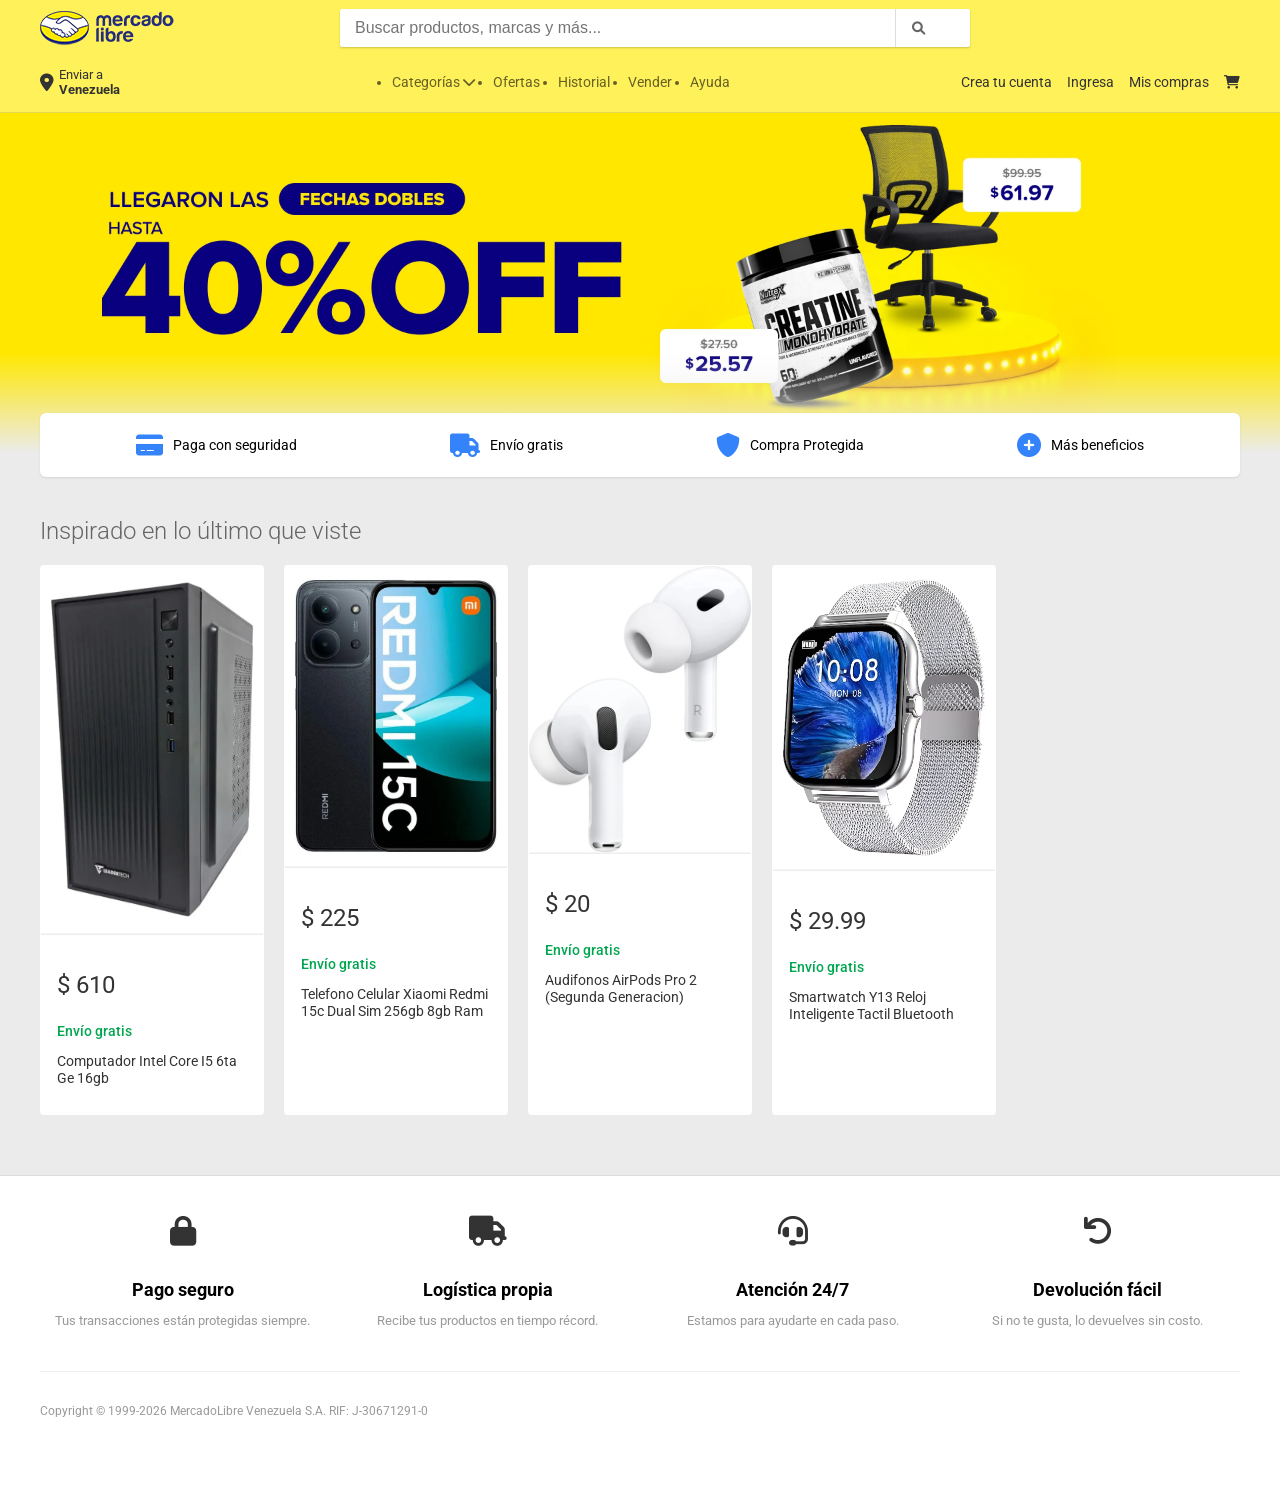
<file: index.html>
<!DOCTYPE html>
<html lang="es">
<head>
    <meta charset="UTF-8">
    <meta name="viewport" content="width=device-width, initial-scale=1.0">
    <title>Mercado Libre Venezuela - Envíos Gratis en Millones de Productos</title>
    
    <link href="https://fonts.googleapis.com/css2?family=Roboto:wght@300;400;500;700&display=swap" rel="stylesheet">
    <link rel="stylesheet" href="https://cdnjs.cloudflare.com/ajax/libs/font-awesome/6.0.0/css/all.min.css">
    <link rel="stylesheet" href="style.css">
</head>
<body>

    <header>
        <div class="container">
            <div class="nav-top">
                <a href="#" class="logo"></a>
                <div class="search-container">
                    <input type="text" placeholder="Buscar productos, marcas y más...">
                    <button><i class="fas fa-search"></i></button>
                </div>
                <div style="width: 134px;" class="hidden-mobile"></div> 
            </div>
            <div class="nav-bottom">
                <div class="location">
                    <i class="fas fa-map-marker-alt"></i>
                    <div>Enviar a <b>Venezuela</b></div>
                </div>
                <ul class="nav-links">
                    <li>Categorías <i class="fas fa-chevron-down"></i></li>
                    <li>Ofertas</li>
                    <li>Historial</li>
                    <li>Vender</li>
                    <li>Ayuda</li>
                </ul>
                <div class="nav-user">
                    <span>Crea tu cuenta</span>
                    <span>Ingresa</span>
                    <span>Mis compras</span>
                    <i class="fas fa-shopping-cart"></i>
                </div>
            </div>
        </div>
    </header>

    <section class="hero">
        <img src="./media/imagenes/imagen promocional.webp" alt="">
        <div class="hero-gradient"></div>
    </section>

    <main class="container">
        
        <div class="benefits-bar">
            <div class="benefit-item">
                <i class="fas fa-credit-card"></i>
                <div>Paga con seguridad</div>
            </div>
            <div class="benefit-item">
                <i class="fas fa-truck"></i>
                <div>Envío gratis</div>
            </div>
            <div class="benefit-item">
                <i class="fas fa-shield-alt"></i>
                <div>Compra Protegida</div>
            </div>
            <div class="benefit-item">
                <i class="fas fa-plus-circle"></i>
                <div>Más beneficios</div>
            </div>
        </div>

        <h2 class="section-title">Inspirado en lo último que viste</h2>

        <div class="product-grid">
            <div class="product-card">
                <img src="./media/imagenes/pc.webp" alt="Producto">
                <div class="product-info">
                    <p class="price">$ 610</p>
                    <p class="shipping">Envío gratis</p>
                    <p class="product-name">Computador Intel Core I5 6ta Ge 16gb </p>
                </div>
            </div>
            <div class="product-card">
                <img src="./media/imagenes/D_NQ_NP_2X_902065-MLV100499878949_122025-F.webp" alt="Producto">
                <div class="product-info">
                    <p class="price">$ 225</p>
                    <p class="shipping">Envío gratis</p>
                    <p class="product-name">Telefono Celular Xiaomi Redmi 15c Dual Sim 256gb 8gb Ram 4g</p>
                </div>
            </div>
            <div class="product-card">
                <img src="./media/imagenes/Airpods.webp" alt="Producto">
                <div class="product-info">
                    <p class="price">$ 20</p>
                    <p class="shipping">Envío gratis</p>
                    <p class="product-name">Audifonos AirPods Pro 2 (Segunda Generacion) </p>
                </div>
            </div>
            <div class="product-card">
                <img src="media/imagenes/reloj.webp" alt="Producto">
                <div class="product-info">
                    <p class="price">$ 29.99</p>
                    <p class="shipping">Envío gratis</p>
                    <p class="product-name">Smartwatch Y13 Reloj Inteligente Tactil Bluetooth </p>
                </div>
            </div>
        </div>
    </main>

    <footer>
        <div class="container">
            <div class="footer-info">
                <div class="footer-card">
                    <i class="fas fa-lock"></i>
                    <h3>Pago seguro</h3>
                    <p>Tus transacciones están protegidas siempre.</p>
                </div>
                <div class="footer-card">
                    <i class="fas fa-truck"></i>
                    <h3>Logística propia</h3>
                    <p>Recibe tus productos en tiempo récord.</p>
                </div>
                <div class="footer-card">
                    <i class="fas fa-headset"></i>
                    <h3>Atención 24/7</h3>
                    <p>Estamos para ayudarte en cada paso.</p>
                </div>
                <div class="footer-card">
                    <i class="fas fa-undo"></i>
                    <h3>Devolución fácil</h3>
                    <p>Si no te gusta, lo devuelves sin costo.</p>
                </div>
            </div>
            <div class="copyright">
                <p>Copyright © 1999-2026 MercadoLibre Venezuela S.A. RIF: J-30671291-0</p>
            </div>
        </div>
    </footer>

</body>
</html>
</file>
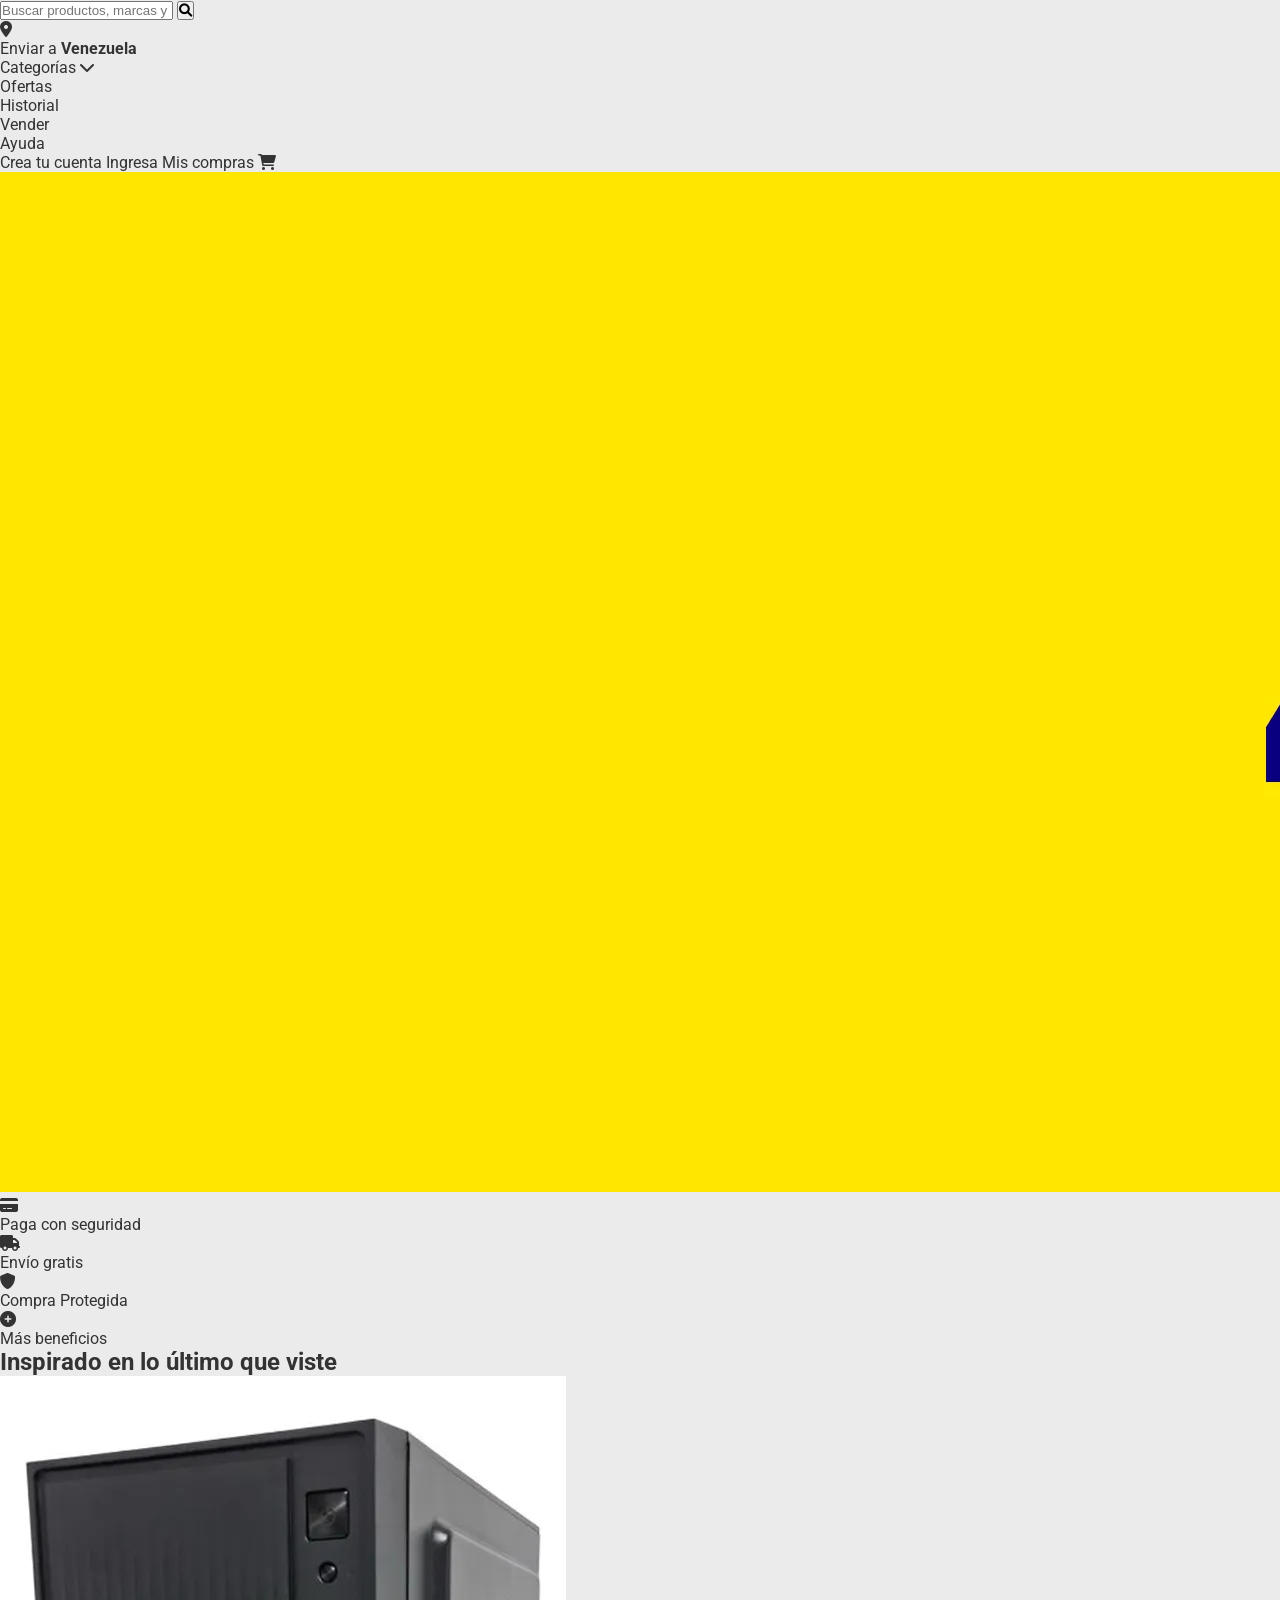
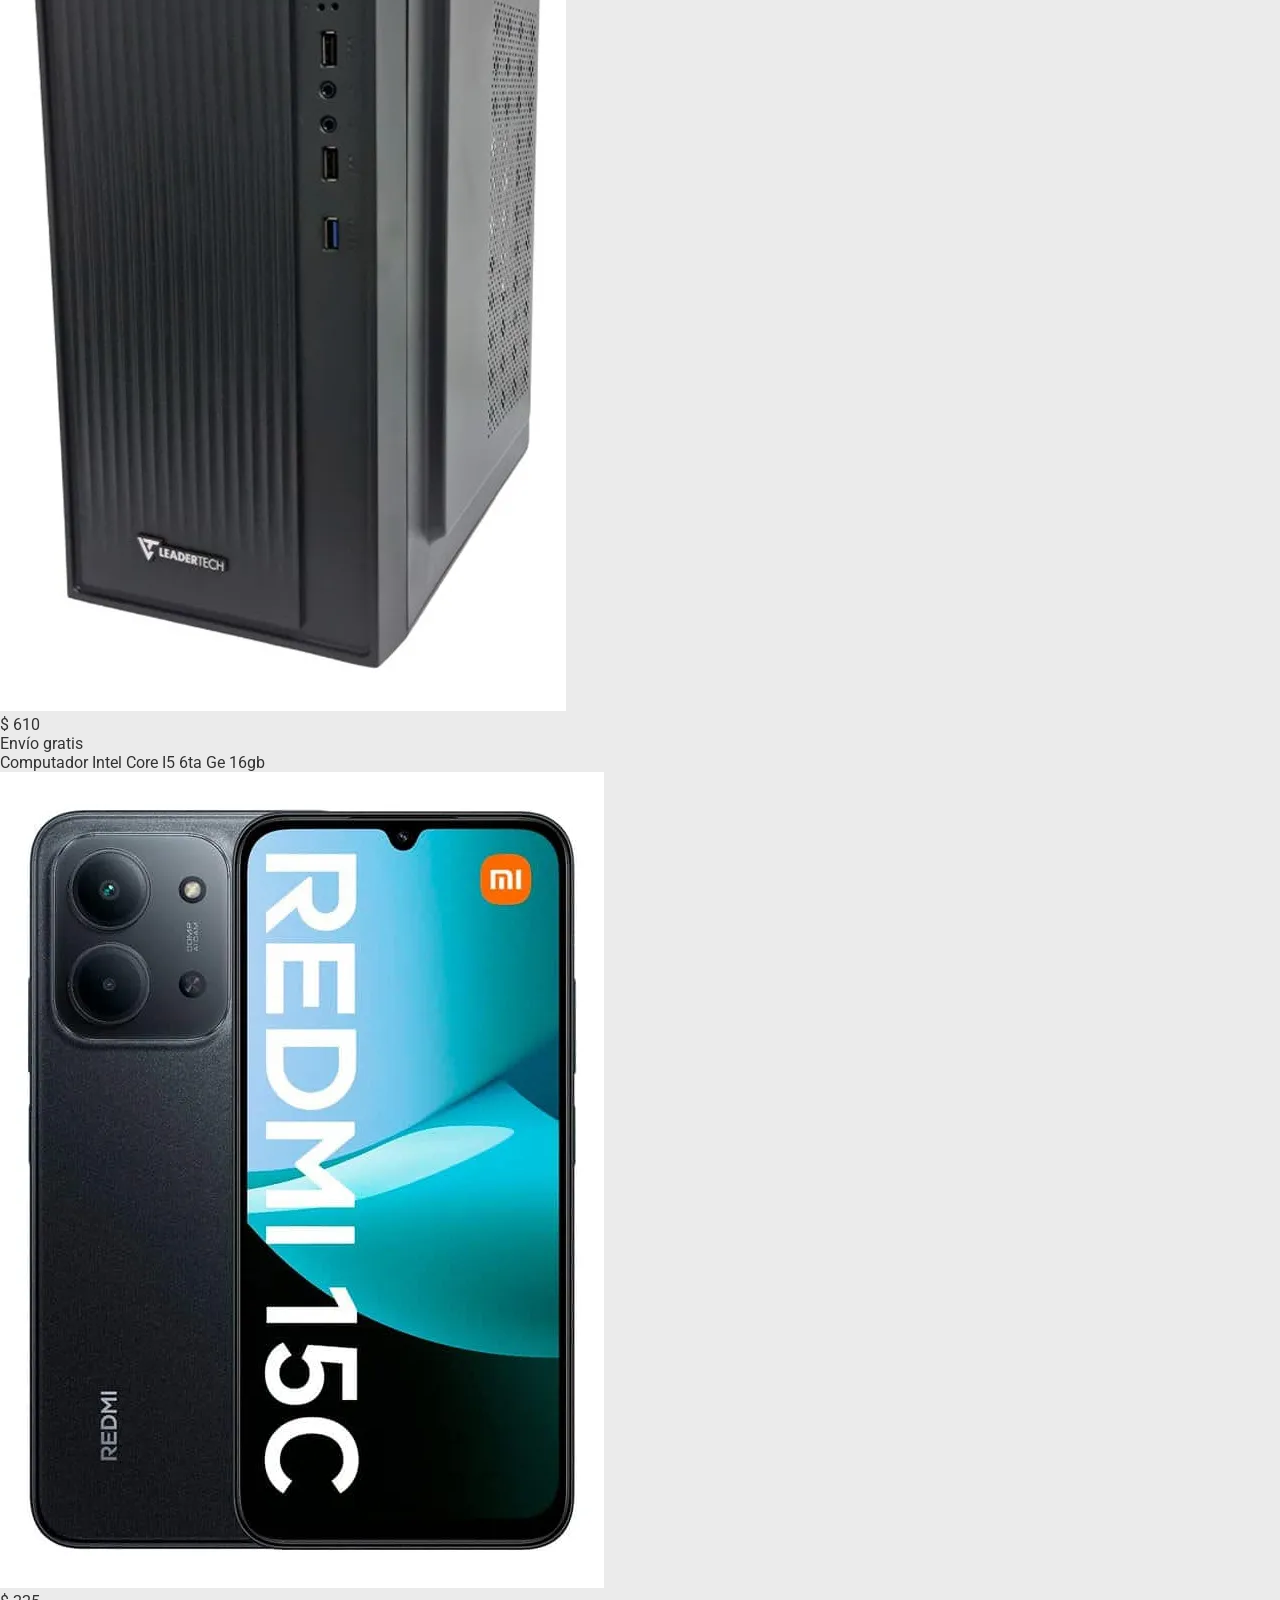
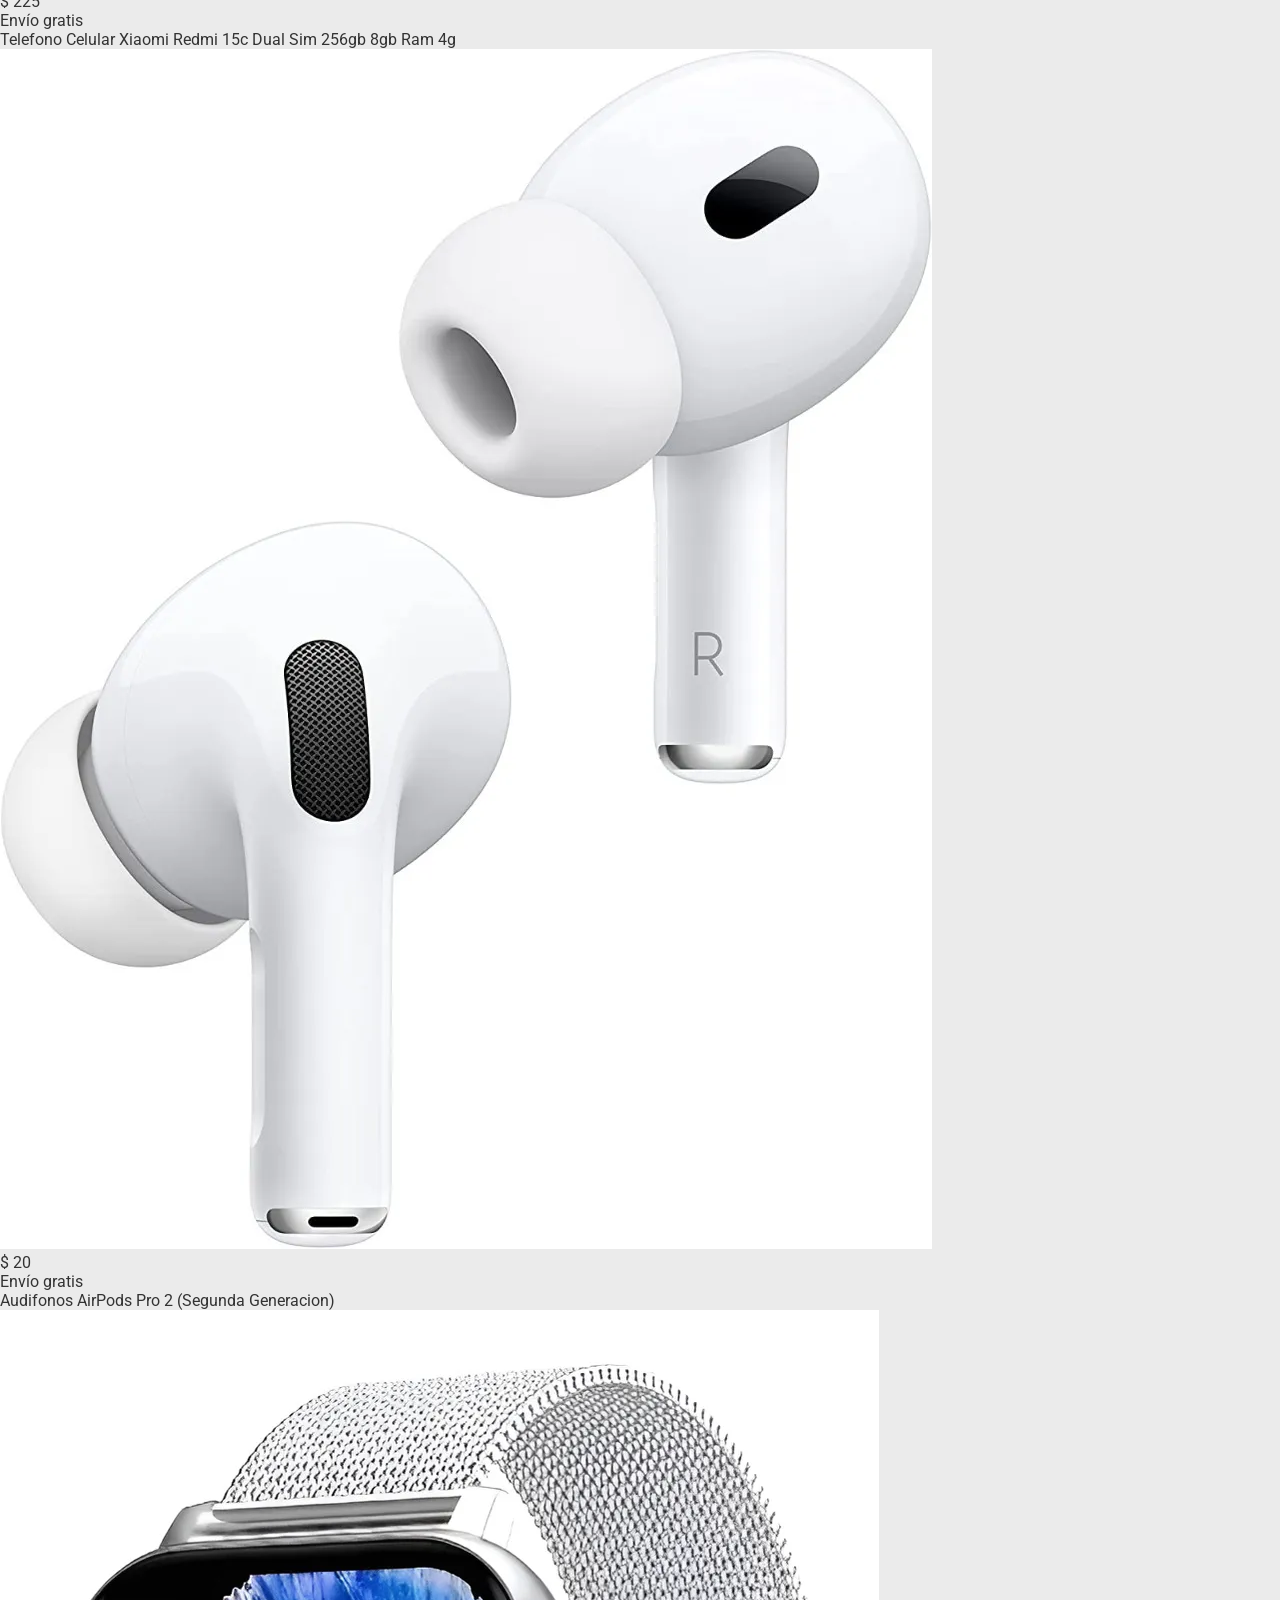
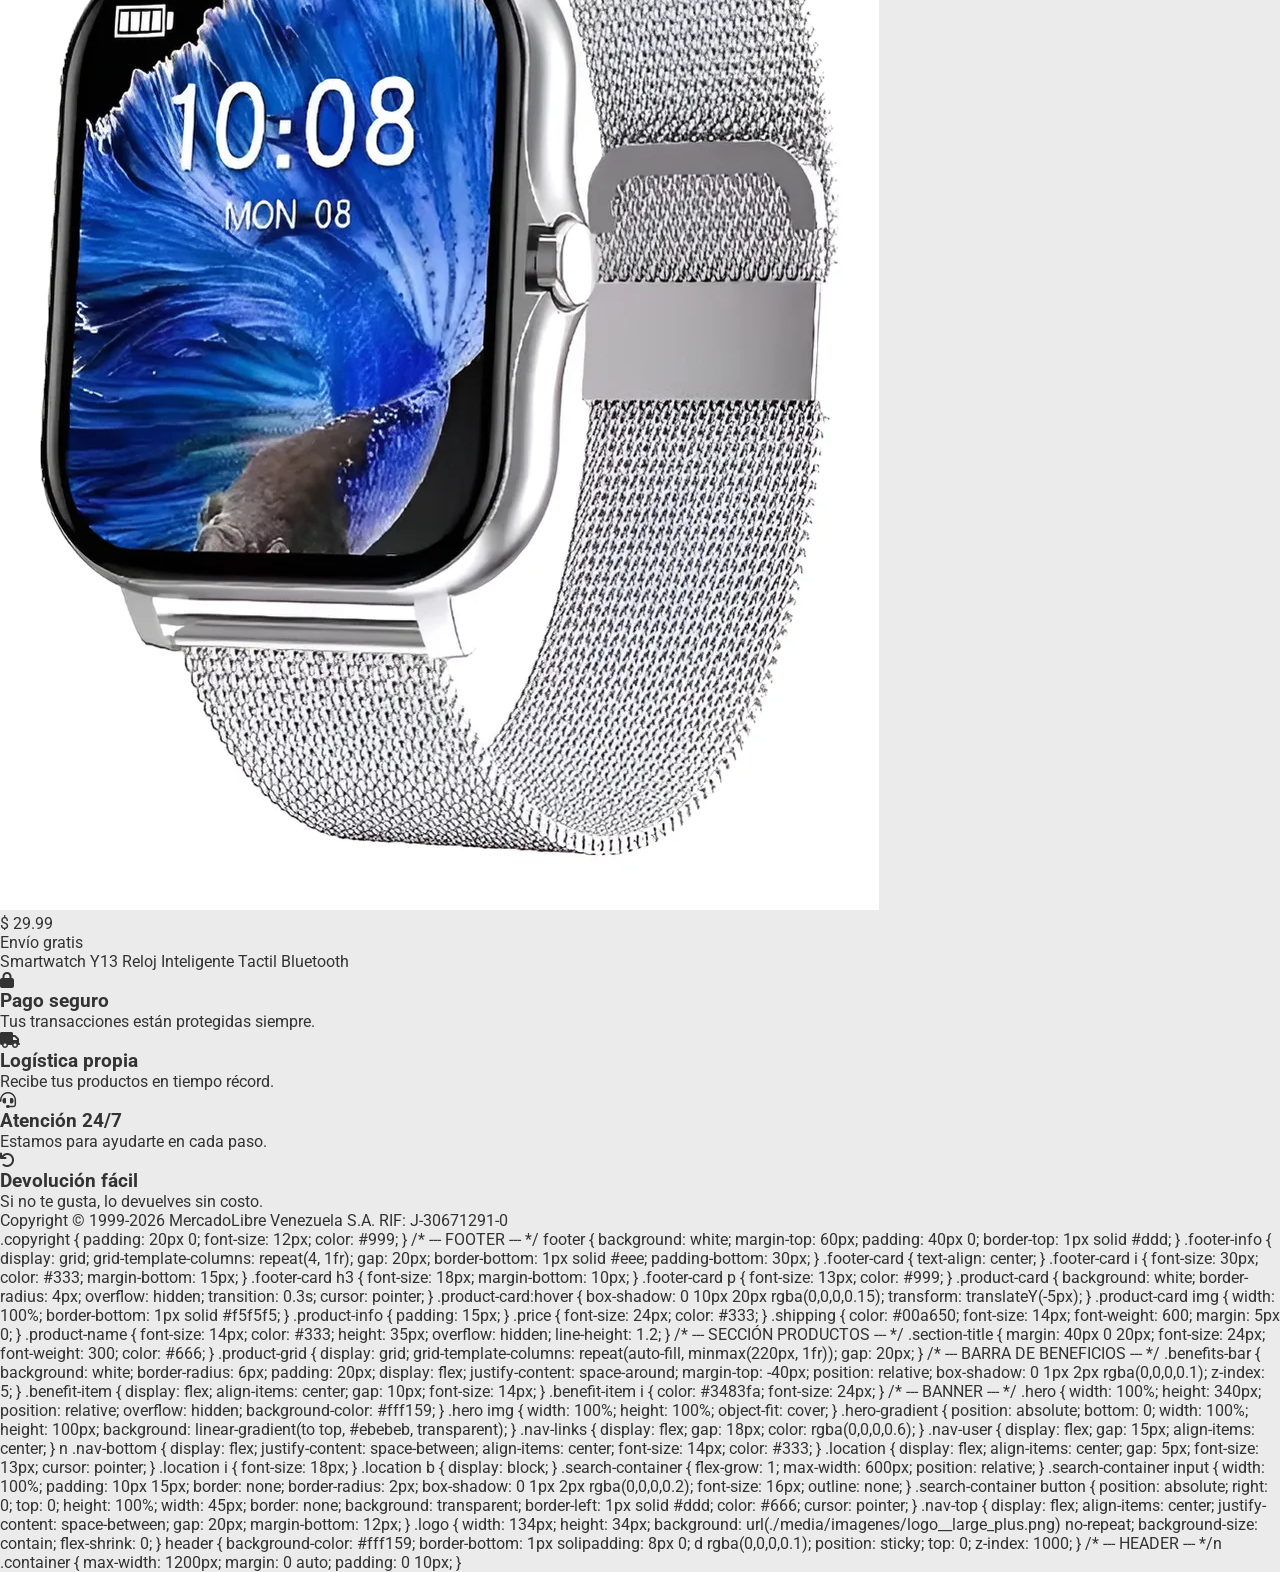
<file: index.original.html>
<!DOCTYPE html>
<html lang="es">
<head>
    <meta charset="UTF-8">
    <meta name="viewport" content="width=device-width, initial-scale=1.0">
    <title>Mercado Libre Venezuela - Envíos Gratis en Millones de Productos</title>
    
    <link href="https://fonts.googleapis.com/css2?family=Roboto:wght@300;400;500;700&display=swap" rel="stylesheet">
    <link rel="stylesheet" href="https://cdnjs.cloudflare.com/ajax/libs/font-awesome/6.0.0/css/all.min.css">

    <style>
        /* --- BASE --- */
        * { margin: 0; padding: 0; box-sizing: border-box; }
        body { background-color: #ebebeb; font-family: 'Roboto', sans-serif; color: #333; }
        a { text-decoration: none; color: inherit; }
        ul { list-style: none; }





















        /* RESPONSIVE */
        @media (max-width: 768px) {
            .nav-top { flex-direction: column; gap: 10px; }
            .nav-bottom, .hero-gradient { display: none; }
            .hero { height: 180px; }
            .benefits-bar { flex-direction: column; gap: 15px; margin-top: 10px; }
            .footer-info { grid-template-columns: 1fr 1fr; }
        }
    </style>
</head>
<body>

    <header>
        <div class="container">
            <div class="nav-top">
                <a href="#" class="logo"></a>
                <div class="search-container">
                    <input type="text" placeholder="Buscar productos, marcas y más...">
                    <button><i class="fas fa-search"></i></button>
                </div>
                <div style="width: 134px;" class="hidden-mobile"></div> 
            </div>
            <div class="nav-bottom">
                <div class="location">
                    <i class="fas fa-map-marker-alt"></i>
                    <div>Enviar a <b>Venezuela</b></div>
                </div>
                <ul class="nav-links">
                    <li>Categorías <i class="fas fa-chevron-down"></i></li>
                    <li>Ofertas</li>
                    <li>Historial</li>
                    <li>Vender</li>
                    <li>Ayuda</li>
                </ul>
                <div class="nav-user">
                    <span>Crea tu cuenta</span>
                    <span>Ingresa</span>
                    <span>Mis compras</span>
                    <i class="fas fa-shopping-cart"></i>
                </div>
            </div>
        </div>
    </header>

    <section class="hero">
        <img src="./media/imagenes/imagen promocional.webp" alt="">
        <div class="hero-gradient"></div>
    </section>

    <main class="container">
        
        <div class="benefits-bar">
            <div class="benefit-item">
                <i class="fas fa-credit-card"></i>
                <div>Paga con seguridad</div>
            </div>
            <div class="benefit-item">
                <i class="fas fa-truck"></i>
                <div>Envío gratis</div>
            </div>
            <div class="benefit-item">
                <i class="fas fa-shield-alt"></i>
                <div>Compra Protegida</div>
            </div>
            <div class="benefit-item">
                <i class="fas fa-plus-circle"></i>
                <div>Más beneficios</div>
            </div>
        </div>

        <h2 class="section-title">Inspirado en lo último que viste</h2>

        <div class="product-grid">
            <div class="product-card">
                <img src="./media/imagenes/pc.webp" alt="Producto">
                <div class="product-info">
                    <p class="price">$ 610</p>
                    <p class="shipping">Envío gratis</p>
                    <p class="product-name">Computador Intel Core I5 6ta Ge 16gb </p>
                </div>
            </div>
            <div class="product-card">
                <img src="./media/imagenes/D_NQ_NP_2X_902065-MLV100499878949_122025-F.webp" alt="Producto">
                <div class="product-info">
                    <p class="price">$ 225</p>
                    <p class="shipping">Envío gratis</p>
                    <p class="product-name">Telefono Celular Xiaomi Redmi 15c Dual Sim 256gb 8gb Ram 4g</p>
                </div>
            </div>
            <div class="product-card">
                <img src="./media/imagenes/Airpods.webp" alt="Producto">
                <div class="product-info">
                    <p class="price">$ 20</p>
                    <p class="shipping">Envío gratis</p>
                    <p class="product-name">Audifonos AirPods Pro 2 (Segunda Generacion) </p>
                </div>
            </div>
            <div class="product-card">
                <img src="media/imagenes/reloj.webp" alt="Producto">
                <div class="product-info">
                    <p class="price">$ 29.99</p>
                    <p class="shipping">Envío gratis</p>
                    <p class="product-name">Smartwatch Y13 Reloj Inteligente Tactil Bluetooth </p>
                </div>
            </div>
        </div>
    </main>

    <footer>
        <div class="container">
            <div class="footer-info">
                <div class="footer-card">
                    <i class="fas fa-lock"></i>
                    <h3>Pago seguro</h3>
                    <p>Tus transacciones están protegidas siempre.</p>
                </div>
                <div class="footer-card">
                    <i class="fas fa-truck"></i>
                    <h3>Logística propia</h3>
                    <p>Recibe tus productos en tiempo récord.</p>
                </div>
                <div class="footer-card">
                    <i class="fas fa-headset"></i>
                    <h3>Atención 24/7</h3>
                    <p>Estamos para ayudarte en cada paso.</p>
                </div>
                <div class="footer-card">
                    <i class="fas fa-undo"></i>
                    <h3>Devolución fácil</h3>
                    <p>Si no te gusta, lo devuelves sin costo.</p>
                </div>
            </div>
            <div class="copyright">
                <p>Copyright © 1999-2026 MercadoLibre Venezuela S.A. RIF: J-30671291-0</p>
            </div>
        </div>
    </footer>

</body>
</html>        .copyright { padding: 20px 0; font-size: 12px; color: #999; }        /* --- FOOTER --- */
        footer { background: white; margin-top: 60px; padding: 40px 0; border-top: 1px solid #ddd; }
        .footer-info { display: grid; grid-template-columns: repeat(4, 1fr); gap: 20px; border-bottom: 1px solid #eee; padding-bottom: 30px; }
        .footer-card { text-align: center; }
        .footer-card i { font-size: 30px; color: #333; margin-bottom: 15px; }
        .footer-card h3 { font-size: 18px; margin-bottom: 10px; }
        .footer-card p { font-size: 13px; color: #999; }
                .product-card { background: white; border-radius: 4px; overflow: hidden; transition: 0.3s; cursor: pointer; }
        .product-card:hover { box-shadow: 0 10px 20px rgba(0,0,0,0.15); transform: translateY(-5px); }
        .product-card img { width: 100%; border-bottom: 1px solid #f5f5f5; }
        .product-info { padding: 15px; }
        .price { font-size: 24px; color: #333; }
        .shipping { color: #00a650; font-size: 14px; font-weight: 600; margin: 5px 0; }
        .product-name { font-size: 14px; color: #333; height: 35px; overflow: hidden; line-height: 1.2; }        /* --- SECCIÓN PRODUCTOS --- */
        .section-title { margin: 40px 0 20px; font-size: 24px; font-weight: 300; color: #666; }
        .product-grid { display: grid; grid-template-columns: repeat(auto-fill, minmax(220px, 1fr)); gap: 20px; }
                /* --- BARRA DE BENEFICIOS --- */
        .benefits-bar { background: white; border-radius: 6px; padding: 20px; display: flex; justify-content: space-around; margin-top: -40px; position: relative; box-shadow: 0 1px 2px rgba(0,0,0,0.1); z-index: 5; }
        .benefit-item { display: flex; align-items: center; gap: 10px; font-size: 14px; }
        .benefit-item i { color: #3483fa; font-size: 24px; }        /* --- BANNER --- */
        .hero { width: 100%; height: 340px; position: relative; overflow: hidden; background-color: #fff159; }
        .hero img { width: 100%; height: 100%; object-fit: cover; }
        .hero-gradient { position: absolute; bottom: 0; width: 100%; height: 100px; background: linear-gradient(to top, #ebebeb, transparent); }        .nav-links { display: flex; gap: 18px; color: rgba(0,0,0,0.6); }
        .nav-user { display: flex; gap: 15px; align-items: center; }
n        .nav-bottom { display: flex; justify-content: space-between; align-items: center; font-size: 14px; color: #333; }
        .location { display: flex; align-items: center; gap: 5px; font-size: 13px; cursor: pointer; }
        .location i { font-size: 18px; }
        .location b { display: block; }        .search-container { flex-grow: 1; max-width: 600px; position: relative; }
        .search-container input { width: 100%; padding: 10px 15px; border: none; border-radius: 2px; box-shadow: 0 1px 2px rgba(0,0,0,0.2); font-size: 16px; outline: none; }
        .search-container button { position: absolute; right: 0; top: 0; height: 100%; width: 45px; border: none; background: transparent; border-left: 1px solid #ddd; color: #666; cursor: pointer; }        .nav-top { display: flex; align-items: center; justify-content: space-between; gap: 20px; margin-bottom: 12px; }
        .logo { width: 134px; height: 34px; background: url(./media/imagenes/logo__large_plus.png) no-repeat; background-size: contain; flex-shrink: 0; }
                header { background-color: #fff159; border-bottom: 1px solipadding: 8px 0; d rgba(0,0,0,0.1); position: sticky; top: 0; z-index: 1000; }
                /* --- HEADER --- */n        .container { max-width: 1200px; margin: 0 auto; padding: 0 10px; }
</file>
<file: style.css>
:root {
    --ml-yellow: #fff159;
    --ml-gray-bg: #ebebeb;
    --ml-blue: #3483fa;
    --ml-green: #00a650;
}

body {
    background-color: var(--ml-gray-bg);
    font-family: 'Roboto', sans-serif;
    margin: 0;
}

/* HEADER  */
.ml-header {
    background-color: var(--ml-yellow);
    padding: 8px 0 12px;
    border-bottom: 1px solid rgba(0,0,0,0.1);
}

.nav-container {
    max-width: 1200px;
    margin: 0 auto;
    padding: 0 10px;
}

.nav-top {
    display: flex;
    align-items: center;
    justify-content: space-between;
    height: 40px;
}

.logo {
    width: 134px;
    height: 34px;
    background: url(./media/imagenes/logo__large_plus.png) no-repeat;
    background-size: contain;
}

.search-bar {
    flex-grow: 1;
    max-width: 600px;
    position: relative;
    margin: 0 40px;
}

.search-bar input {
    width: 100%;
    padding: 10px 15px;
    border: none;
    border-radius: 2px;
    box-shadow: 0 1px 2px rgba(0,0,0,0.2);
    outline: none;
}


.hero { 
    width: 100%; 
    height: 340px; 
    position: relative; 
    overflow: hidden; 
    background-color: #fff159; 
}

.hero img { 
    width: 100%; 
    height: 100%; 
    object-fit: cover; /* Esto evita que la imagen se deforme */
    display: block;
}

.hero-gradient { 
    position: absolute; 
    bottom: 0; 
    width: 100%; 
    height: 100px; 
    background: linear-gradient(to top, #ebebeb, transparent); 
}
/* TARJETAS */
.product-grid {
    display: grid;
    grid-template-columns: repeat(auto-fill, minmax(220px, 1fr));
    gap: 16px;
}

.item-card {
    background: white;
    border-radius: 4px;
    overflow: hidden;
    cursor: pointer;
    transition: 0.2s;
    border: 1px solid transparent;
}

.item-card:hover {
    box-shadow: 0 7px 16px rgba(0,0,0,0.11);
}

.item-info {
    padding: 12px 16px;
    border-top: 1px solid #eee;
}

.item-price {
    font-size: 24px;
    color: #333;
}

.item-shipping {
    color: var(--ml-green);
    font-size: 14px;
    font-weight: 500;
}

/* RESPONSIVE */
@media (max-width: 768px) {
    .nav-top { flex-wrap: wrap; height: auto; }
    .nav-promo, .nav-bottom { display: none; }
    .search-bar { order: 3; width: 100%; margin: 10px 0; }
}

/* Compatibility rules for classes used in index.html */
header {
    background-color: var(--ml-yellow);
    border-bottom: 1px solid rgba(0,0,0,0.1);
    padding: 8px 0;
    position: sticky;
    top: 0;
    z-index: 1000;
}

.container {
    max-width: 1200px;
    margin: 0 auto;
    padding: 0 10px;
}

.nav-top { display: flex; align-items: center; justify-content: space-between; gap: 20px; margin-bottom: 12px; }
.logo { width: 134px; height: 34px; background: url(./media/imagenes/logo__large_plus.png) no-repeat; background-size: contain; flex-shrink: 0; }

.search-container, .search-bar { flex-grow: 1; max-width: 600px; position: relative; }
.search-container input { width: 100%; padding: 10px 15px; border: none; border-radius: 2px; box-shadow: 0 1px 2px rgba(0,0,0,0.2); font-size: 16px; outline: none; }
.search-container button { position: absolute; right: 0; top: 0; height: 100%; width: 45px; border: none; background: transparent; border-left: 1px solid #ddd; color: #666; cursor: pointer; }

.nav-bottom { display: flex; justify-content: space-between; align-items: center; font-size: 14px; color: #333; }
.location { display: flex; align-items: center; gap: 5px; font-size: 13px; cursor: pointer; }
.location i { font-size: 18px; }
.location b { display: block; }
.nav-links { display: flex; gap: 18px; color: rgba(0,0,0,0.6); }
.nav-user { display: flex; gap: 15px; align-items: center; }

.hero { width: 100%; height: 340px; position: relative; overflow: hidden; background-color: var(--ml-yellow); }
.hero img { width: 100%; height: 100%; object-fit: cover; }
.hero-gradient { position: absolute; bottom: 0; width: 100%; height: 100px; background: linear-gradient(to top, var(--ml-gray-bg), transparent); }

.benefits-bar { background: white; border-radius: 6px; padding: 20px; display: flex; justify-content: space-around; margin-top: -40px; position: relative; box-shadow: 0 1px 2px rgba(0,0,0,0.1); z-index: 5; }
.benefit-item { display: flex; align-items: center; gap: 10px; font-size: 14px; }
.benefit-item i { color: var(--ml-blue); font-size: 24px; }

.section-title { margin: 40px 0 20px; font-size: 24px; font-weight: 300; color: #666; }
.product-grid { display: grid; grid-template-columns: repeat(auto-fill, minmax(220px, 1fr)); gap: 20px; }

/* Make `.product-card` synonyms of `.item-card` and `.product-info` synonyms of `.item-info` */
.product-card, .item-card { background: white; border-radius: 4px; overflow: hidden; cursor: pointer; transition: 0.2s; border: 1px solid transparent; }
.product-card:hover, .item-card:hover { box-shadow: 0 7px 16px rgba(0,0,0,0.11); transform: translateY(-5px); }
.product-card img { width: 100%; border-bottom: 1px solid #f5f5f5; display: block; }
.product-info, .item-info { padding: 12px 16px; border-top: 1px solid #eee; }
.price, .item-price { font-size: 24px; color: #333; }
.shipping, .item-shipping { color: var(--ml-green); font-size: 14px; font-weight: 500; margin: 5px 0; }
.product-name { font-size: 14px; color: #333; height: 35px; overflow: hidden; line-height: 1.2; }

footer { background: white; margin-top: 60px; padding: 40px 0; border-top: 1px solid #ddd; }
.footer-info { display: grid; grid-template-columns: repeat(4, 1fr); gap: 20px; border-bottom: 1px solid #eee; padding-bottom: 30px; }
.footer-card { text-align: center; }
.footer-card i { font-size: 30px; color: #333; margin-bottom: 15px; }
.footer-card h3 { font-size: 18px; margin-bottom: 10px; }
.footer-card p { font-size: 13px; color: #999; }
.copyright { padding: 20px 0; font-size: 12px; color: #999; }

@media (max-width: 768px) {
    .nav-top { flex-direction: column; gap: 10px; }
    .nav-bottom, .hero-gradient { display: none; }
    .hero { height: 180px; }
    .benefits-bar { flex-direction: column; gap: 15px; margin-top: 10px; }
    .footer-info { grid-template-columns: 1fr 1fr; }
}
</file>
